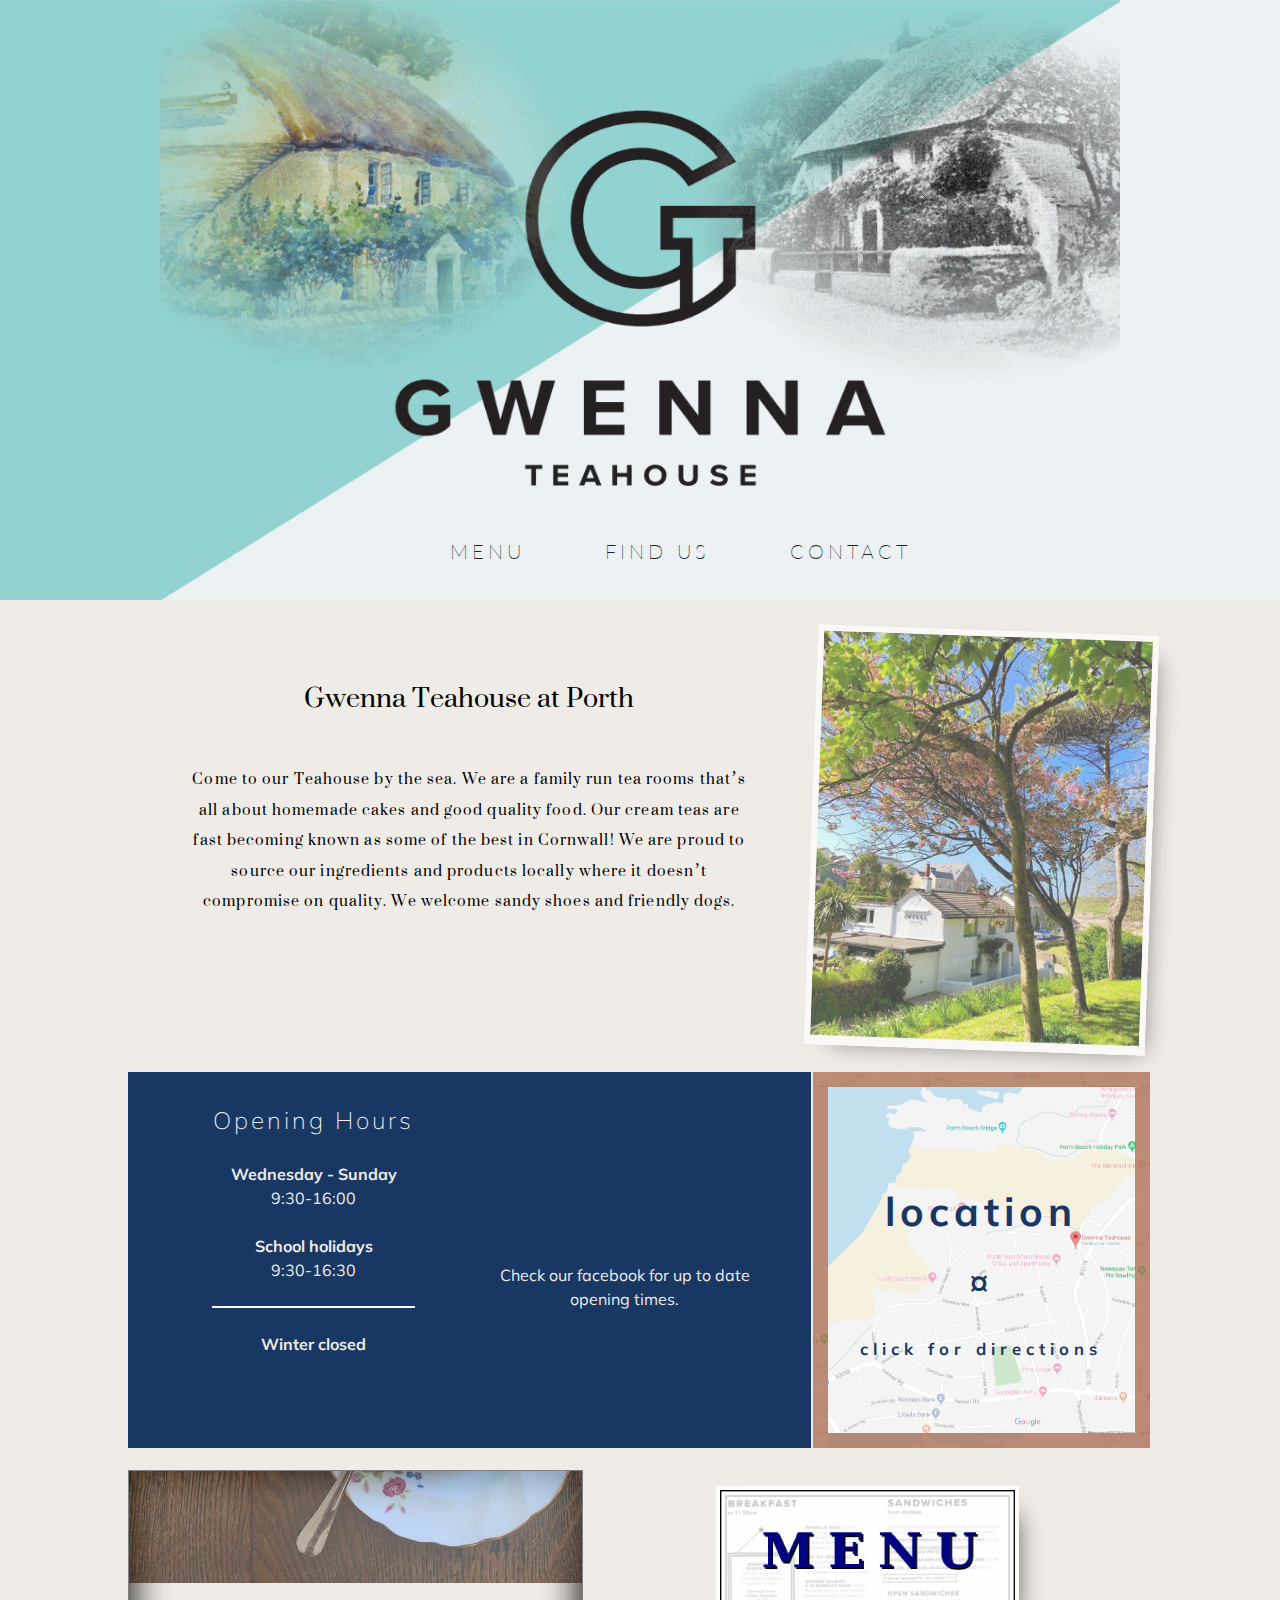
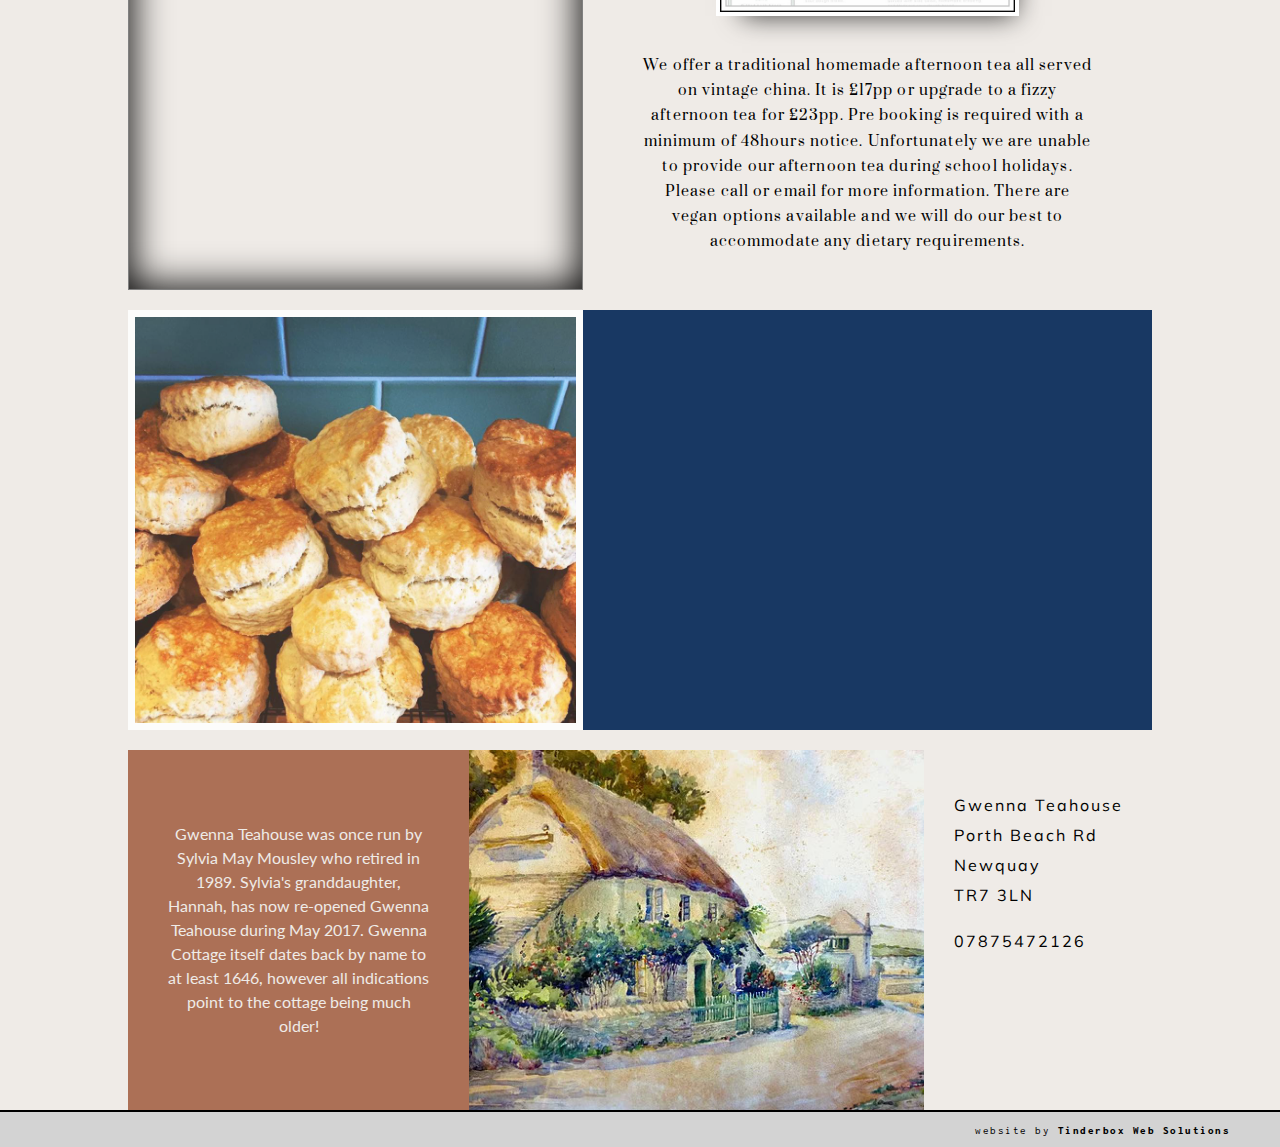
<file: index.html>
<!DOCTYPE html>
<html lang="en">

<head>
  <meta charset="UTF-8">
  <meta name="description"
    content="Gwenna Teahouse. Enjoy tea, coffee and cakes at our beach-side cafe. We also serve a range of breakfast and lunch options.Located just beside Porth Beach, Newquay.">
  <meta content="width=device-width, initial-scale=1" name="viewport">
  <meta http-equiv="X-UA-Compatible" content="ie=edge">
  <link href="https://fonts.googleapis.com/css?family=Inconsolata|Lato|Muli|Suranna|Viga" rel="stylesheet">
  <link rel="stylesheet" href="https://use.fontawesome.com/releases/v5.7.2/css/all.css"
    integrity="sha384-fnmOCqbTlWIlj8LyTjo7mOUStjsKC4pOpQbqyi7RrhN7udi9RwhKkMHpvLbHG9Sr" crossorigin="anonymous">
  <title>Gwenna Teahouse</title>
  <link rel="stylesheet" href="CSS/gwenna.css">
  <link rel="stylesheet" href="CSS/lightbox.min.css">
</head>

<body>
  <header>
    <div id="home" class="large-nav reveal">
      <div class="left-large"></div>
      <div class="header-large">
        <nav class="nav-bar">
          <ul class="nav-links">
            <li><a href="#menu">Menu</a></li>
            <li><a href="#location">Find Us</a></li>
            <li><a href="#contact">Contact</a></li>
          </ul>
        </nav>
      </div>
      <div class="right-large"></div>
    </div>
    <div id="slim-nav" class="slim-nav">
      <div class="left-slim"></div>
      <div class="header-slim">
        <nav class="nav-bar"> <span class="open-menu" id="open-menu"> 
          <a> 
            <svg>
                <path d="M0,5 30,5" stroke="#211e20" stroke-width="5" />
                <path d="M0,14 30,14" stroke="#211e20" stroke-width="5" />
                <path d="M0,23 30,23" stroke="#211e20" stroke-width="5" /> </svg> </a> </span> <a class="home-button"
            href="#home"></a> <a class="home-button-slim" href="#home-slim"></a>
          <ul class="nav-links">
            <li><a href="#menu">Menu</a></li>
            <li><a href="#location">Find Us</a></li>
            <li><a href="#contact">Contact</a></li>
          </ul>
        </nav>
      </div>
      <div class="right-slim"></div>
    </div>
    <div class="side-menu" id="side-menu"> <a id="close-menu" class="close-menu">&times;</a> <a href="#menu"
        onClick="closeSideMenu();" class="fix">Menu</a> <a href="#location" onClick="closeSideMenu();" class="fix">Find
        Us</a> <a href="#contact" onClick="closeSideMenu();" class="fix">Contact</a> 
        <div class="flex">
          <a
          href="https://www.facebook.com/gwennateahouseporth/" onClick="closeSideMenu();" rel="noopener" target="_blank">
          <i class="fab fa-facebook-square"></i>
        </a> 
          <a href="https://www.instagram.com/gwennateahouse/"
          rel="noopener" onClick="closeSideMenu();" target="_blank"><i class="fab fa-instagram"></i></a></div>
        </div>
  </header>
  <div class="mobile-spacing"></div>
  <div class="home-link" id="home-slim"></div>
  <div id="wrapper" class="wrapper">
    <section class="welcome">
      <h1>Gwenna Teahouse at Porth</h1>
      <p>Come to our Teahouse by the sea. We are a family run tea rooms that’s all about homemade cakes and good quality
        food. Our cream teas are fast becoming known as some of the best in Cornwall! We are proud to source our
        ingredients and products locally where it doesn’t compromise on quality. We welcome sandy shoes and friendly
        dogs.</p>
    </section>
    <section class="open">
      <div class="open-content">
        <div class="first-div">
          <h2>Opening Hours</h2> <br>
          <h4>Wednesday - Sunday </h4>
          <p>9:30-16:00</p><br>
          <h4>School holidays </h4>
          <p>9:30-16:30</p> <br>
          <div class="divider"></div> <br>
          <h4>Winter closed</h4>
        </div>
        <div class="second-div"> <br> <i class="far fa-clock"></i> <br> <br>
          <p>Check our facebook for up to date opening times.</p>
        </div>
      </div>
    </section>
    <section class="menu">
      <div class="menu-link" id="menu"></div> 
        <a href="./images/menu-food-2022-small.jpg" data-lightbox="main-menu" data-title="Gwenna Teahouse" data-alt="our menu">
        <!-- <a data-fslightbox="menus" href="/images/menu-food-2021.jpg"> -->
          <img src="./images/menu-crop.jpg" alt="menu">
        </a> 
        <!-- <a data-fslightbox="menus" href="/images/menu-drinks-2021.jpg"></a> -->
          <a  href="./images/menu-drinks-2022-small.jpg" data-lightbox="main-menu" data-title="Drinks Menu" data-alt="our drinks"></a>
        <p>We offer a traditional homemade afternoon tea all served on vintage china. It is £17pp or upgrade to a fizzy 
          afternoon tea for £23pp. Pre booking is required with a minimum of 48hours notice. Unfortunately we are unable 
          to provide our afternoon tea during school holidays. Please call or email for more information.  There are vegan 
          options available and we will do our best to accommodate any dietary requirements.</p>
    </section>
    <section class="location">
      <div class="location-link" id="location"></div> <a
        href="https://www.google.com/maps/place/Gwenna+Teahouse/@50.4229313,-5.0592242,17z/data=!3m1!4b1!4m5!3m4!1s0x486b0e1498c383ef:0x7b16b7b165217038!8m2!3d50.4229313!4d-5.0570355"
        rel="noopener" target="_blank">
        <div>
          <h1><i class="fas fa-map-marked-alt"></i></h1>
        </div>
        <div>
          <h1>location</h1>
        </div>
        <div>
          <h2>&#164;</h2>
        </div>
        <div>
          <h5>click for directions</h5>
        </div>
      </a>
    </section>
    <section class="contact">
      <div class="contact-link" id="contact"></div>
      <!-- <p> The Teahouse is available for private hire, please email us for details and quotes. Booking is required with
        at least 24hours notice. Message us with Facebook or by email ...</p> <span class="reveal-mail">
        <p>CLICK TO REVEAL ADDRESS</p> -->
      </span></p> <br>
      <div class="social-icons"><a href="https://www.facebook.com/gwennateahouseporth/" rel="noopener"
          target="_blank"><i class="fab fa-facebook-square"></i></a><a href="https://www.instagram.com/gwennateahouse/"
          rel="noopener" target="_blank"><i class="fab fa-instagram"></i></a></div>
    </section>
    <section class="imgCar">
      <div class="slides first-slide" id="pictures"> <img src="./images/scones.jpg" alt="scones" style="width:100%">
      </div>
      <div class="slides" id="pictures"> <img class="lazy" src="./images/lazy-open.jpg" data-src="./images/open.jpg"
          alt="our cafe" style="width:100%"></div>
      <div class="slides" id="pictures"> <img class="lazy" src="./images/lazy-luggage.png"
          data-src="./images/luggage.jpg" alt="luggage" style="width:100%"></div>
      <div class="slides" id="pictures"> <img class="lazy" src="./images/lazy-unicorn-cake.jpg"
          data-src="./images/unicorn-cake.jpg" alt="unicorn cake" style="width:100%"></div>
      <div class="slides" id="pictures"> <img class="lazy" src="./images/lazy-sponge-top.png"
          data-src="./images/blue-berry-sponge-top.jpg" alt="blue berry cake" style="width:100%"></div>
      <div class="slides" id="pictures"> <img class="lazy" src="./images/lazy-cake-stand.png"
          data-src="./images/cake-stand.jpg" alt="cake stand" style="width:100%"></div>
      <div class="slides" id="pictures"> <img class="lazy" src="./images/lazy-b&s.png"
          data-src="./images/bucket&spade-cake.jpg" alt="cake and flowers" style="width:100%"></div>
      <div class="slides" id="pictures"> <img class="lazy" src="./images/lazy-blue.png"
          data-src="./images/blue-berry-sponge.jpg" alt="more cake" style="width:100%"></div>
      <div class="slides" id="pictures"> <img class="lazy" src="./images/lazy-blue.png"
          data-src="./images/christmas-tree-cake.jpg" alt="our cafe" style="width:100%"></div>
    </section>
    <section class="about">
      <p>Gwenna Teahouse was once run by Sylvia May Mousley who retired in 1989. Sylvia's granddaughter, Hannah, has
        now re-opened Gwenna Teahouse during May 2017. Gwenna Cottage itself dates back by name to at least 1646,
        however all indications point to the cottage being much older!</p>
    </section>
    <section class="address">
      <ul>
        <li>Gwenna Teahouse</li>
        <li>Porth Beach Rd</li>
        <li>Newquay</li>
        <li>TR7 3LN</li>
      </ul>
      <a href="tel:07875472126" style="color: inherit; text-decoration: none; margin-top: 1rem;"><p>07875472126</p></a>
    </section>
    <div class="pic1"></div>
    <div class="pic2"></div>
    <div class="para1box"> <img class="rellax para" src="./images/cake&flowers.jpg" data-rellax-percentage="0.7"
        alt="cake and flowers"></div>
    <div class="para2box"> <img class="rellax para" src="./images/walnut-cake.jpg" data-rellax-percentage="0.7"
        alt="walnut cake"></div>
    <div class="old-paint"></div>
  </div>
  <footer>
    <p style="font-size: 0.7rem">website by <a href="https://tinderboxwebsolutions.com" rel="noopener" target="_blank">Tinderbox Web Solutions</a></p>
  </footer>
  <script src="javascript/lightbox-plus-jquery.min.js"></script>
  <!-- <script src="javascript/fslightbox.js"></script> -->
  <script src="javascript/rellax.min.js"></script>
  <script src="javascript/gwenna.js"></script>
</body>

</html>
</file>
<file: CSS/gwenna.css>
/*colors for the site
------------------
off-white -  rgb( 239, 235, 231)
copper - rgb(172, 112, 86)
cornish-blue - rgb(24, 56, 99)
    -------------
from the logo
------------------
#ecf1f3
#92d3d1
#211e20
*/

/*font-family: 'Suranna', serif;
font-family: 'Viga', sans-serif;
font-family: 'Lato', sans-serif;
font-family: 'Muli', sans-serif;
font-family: 'Inconsolata', monospace;
*/

:root {
  --headerHeightLarge: 600px;
  --headerHeightSlim: 100px;
}

* {
  margin: 0;
  padding: 0;
}

body {
  /*overflow: hidden;*/
  background-color: rgb(239, 235, 231);
}

header {
  /*border-bottom: 1px solid #211e20;*/
}

.flex {
  display: flex;
}
.large-nav {
  opacity: 0;
  overflow: hidden;
  display: flex;
}

.header-large {
  background-image: url('../images/gwenna_logo_will_1.gif');
  background-position: center;
  background-size: 960px 100%;
  background-repeat: no-repeat;
  height: var(--headerHeightLarge);
  width: 960px;
}

header .left-large {
  background-color: #92d3d1;
  height: var(--headerHeightLarge);
  flex-grow: 1;
}

header .right-large {
  background-color: #ecf1f3;
  height: var(--headerHeightLarge);
  flex-grow: 1;
}

.slim-nav {
  position: fixed;
  display: flex;
  top: 0;
  justify-content: center;
  width: 100%;
  overflow: hidden;

  /*transition porperty*/
  opacity: 0;
  z-index: 10;
}

.header-slim {
  background-image: url('../images/gwenna_logo_1.gif');
  background-position: left;
  background-size: auto 100%;
  background-repeat: no-repeat;
  background-color: #ecf1f3;

  height: var(--headerHeightSlim);
  width: 100%;
  max-width: 960px;
}

.left-slim {
  background-color: #92d3d1;
  flex-grow: 1;
  height: var(--headerHeightSlim);
}

.right-slim {
  background-color: #ecf1f3;
  flex-grow: 1;
  height: var(--headerHeightSlim);
}

.open-menu {
  float: right;
  padding: 30px;
  display: none;
  width: 30px;
  height: 30px;
}

.nav-bar {
  background-color: transparent;
  overflow: hidden;
  height: 100%;
}

.nav-bar a {
  display: block;
  text-decoration: none;
  font-family: 'Lato', sans-serif;
  font-size: 20px;
  letter-spacing: 4px;
  font-weight: 200;
  color: #211e20;
  transition: transform 0.3s;
}

.nav-bar ul {
  height: 100%;
  margin: 8px 0 0 0;
  list-style: none;
  display: flex;
  justify-content: center;
  flex-wrap: nowrap;
  align-items: flex-end;
}

.nav-bar ul li {
  text-transform: uppercase;
  padding: 0 0 45px 80px;
}

.nav-bar a:hover {
  -webkit-transform: scale(1.2, 1.2);
  -ms-transform: scale(1.2, 1.2);
  transform: scale(1.2, 1.2);
}

.nav-bar a.home-button {
  display: block;
  width: 130px;
  height: 100px;
  float: left;
  z-index: 4;
}

.nav-bar a.home-button-slim {
  display: none;
  width: 130px;
  height: 100px;
  z-index: 20;
  float: left;
}

.side-menu {
  height: 100%;
  width: 0;
  position: fixed;
  z-index: 13;
  top: 0;
  right: 0;
  background-color: #111;
  overflow-x: hidden;
  padding-top: 60px;
  transition: width 0.3s;
}

.side-menu a {
  padding: 10px 30px 10px 10px;
  text-decoration: none;
  font-size: 22px;
  color: #ccc;
  display: block;
}

/*prevent text from shifting line while the menu resizes*/
.fix {
  min-width: 250px;
}

.side-menu a:hover {
  color: white;
}

.side-menu .btn-close {
  color: #fff;
}

.side-menu .close-menu {
  position: absolute;
  top: 0;
  left: 0;
  font-size: 36px;
  margin-right: 50px;
}

/*header transitions*/
.reveal {
  opacity: 1;
  transition: opacity 0.2s ease-in;
}

/*adjust content down when screen is smaller and fixed nav is used*/
.mobile-spacing {
  display: none;
  height: 0;
}

/*divs to offset the fixed nav-bar*/
.home-link {
  position: absolute;
  top: 0px;
  left: 0;
  width: 100px;
  height: 100px;
}

.menu-link {
  position: absolute;
  top: -110px;
  left: 0;
  width: 100px;
  height: 100px;
}

.location-link {
  position: absolute;
  top: -110px;
  left: 0;
  width: 100px;
  height: 100px;
}

.contact-link {
  position: absolute;
  top: -110px;
  left: 0;
  width: 100px;
  height: 100px;
}

/*content start*/
/*---------------------------------*/

.wrapper {
  display: grid;
  grid-template: 420px 380px 420px 420px 360px / repeat(9, 1fr);
  grid-row-gap: 20px;

  max-width: 1024px;
  margin: 30px auto 0 auto;

  z-index: 0;
  background: transparent;
  transition: margin-right 0.5s;
}

.welcome {
  grid-area: 1 / 1 / 2 / 7;

  font-family: 'Suranna', serif;
  text-align: center;
  /* padding: 30px; */
  font-size: 18px;
}
.welcome h1 {
  font-family: 'Suranna', serif;
  font-weight: 200;
  font-size: 32px;
  margin: 2rem auto;
}
.welcome p {
  line-height: 1.7;
  padding: 0 60px;
  letter-spacing: 1.1px;
  margin-bottom: 2rem;
}

.open {
  grid-area: 2 / 1 / 3 / 7;

  background-color: rgb(24, 56, 99);
  color: rgb(239, 235, 231);

  display: flex;
  flex-direction: column;
  justify-content: flex-start;
  text-align: center;

  font-family: 'Muli', sans-serif;
  line-height: 1.5;

  margin: 2px 0;
}
.divider {
  width: 65%;
  height: 1.5px;
  background-color: white;
  margin: 0 auto;
}

.open h2 {
  /* font-family: 'Suranna', serif; */
  font-size: 24px;
  letter-spacing: 3px;
  font-weight: 100;
}

.open i {
  font-size: 45px;
}

.open-content {
  display: flex;
  align-items: center;
  padding: 30px;
}

.open-content .first-div {
  min-width: 50%;
}

.open-content .second-div {
  min-width: 50%;
}

.location {
  grid-area: 2 / 7 / 3 / 10;
  background-image: url('../images/map.png');
  background-size: cover;

  border: 15px solid rgba(172, 112, 86, 0.8);
  margin: 2px;

  position: relative;
  display: flex;
}

.location a {
  display: flex;
  flex-direction: column;
  justify-content: space-around;
  text-align: center;
  padding: 50px 0;
  width: 100%;

  color: rgb(24, 56, 99);
  text-decoration: none;
  font-family: 'Muli', sans-serif;
  letter-spacing: 5px;
  font-size: 20px;
  line-height: 30px;
}

.location a:hover {
  color: rgb(239, 235, 231);
  background-color: rgba(172, 112, 86, 0.8);
}

.menu {
  grid-area: 3 / 5 / 4 / 10;
  position: relative;

  display: flex;
  text-align: center;
  flex-direction: column;
  /* align-items: center; */
  /* justify-content: space-around; */
}

.menu img {
  height: 130px;
  width: auto;
  transition: 0.3s;
  -webkit-box-shadow: 11px 15px 25px -15px rgba(0, 0, 0, 0.75);
  -moz-box-shadow: 11px 15px 25px -15px rgba(0, 0, 0, 0.75);
  box-shadow: 11px 15px 25px -15px rgba(0, 0, 0, 0.75);
  margin-bottom: 2rem;
  margin-top: 1rem;
}

.menu img:hover {
  transform: scale(1.1);
}
.menu p {
  padding: 0 60px;
  font-size: 18px;
  font-family: 'Suranna', serif;
  line-height: 1.4;
  margin-bottom: 2rem;
  letter-spacing: 1.1px;
}

.contact {
  grid-area: 4 / 5 / 5 / 10;
  position: relative;

  background-color: rgb(24, 56, 99);
  color: rgb(239, 235, 231);
  display: flex;
  flex-direction: column;
  justify-content: end;

  padding: 2rem;
  font-size: 16px;
  line-height: 38px;
  font-family: 'Lato', sans-serif;
}

.contact a {
  text-decoration: underline;
  color: rgb(239, 235, 231);
}

.contact a:hover {
  -webkit-transform: scale(1.2, 1.2);
  -ms-transform: scale(1.2, 1.2);
  transform: scale(1.2, 1.2);
}

.reveal-mail {
  color: pink;
  border: 1px dashed pink;
  cursor: pointer;
}

.reveal-mail:hover {
  -webkit-transform: scale(1.1, 1.1);
  -ms-transform: scale(1.1, 1.1);
  transform: scale(1.1, 1.1);
}

.social-icons {
  display: flex;
  justify-content: end;
  text-align: center;
  font-size: 50px;
}

.social-icons a i {
  margin-left: 1rem;
}

.about {
  grid-area: 5 / 1 / 6 / 4;
  padding: 40px;
  font-size: 16px;
  line-height: 1.5;

  display: flex;
  flex-direction: column;
  justify-content: center;
  text-align: center;

  background-color: rgb(172, 112, 86);
  color: rgb(239, 235, 231);
  font-family: 'Lato', sans-serif;
}

.address {
  grid-area: 5 / 8 / 6 / 10;

  display: flex;
  flex-direction: column;
  justify-content: flex-start;
  align-items: flex-start;

  padding: 40px 0px 10px 30px;

  font-size: 16px;
  font-family: 'Muli', sans-serif;
  letter-spacing: 2px;
  line-height: 30px;
}

.address ul {
  list-style: none;
}

.pic1 {
  grid-area: 1 / 7 / 2 / 10;
  background-image: url('../images/from-the-trees.jpg');
  opacity: 0.7;
  background-size: cover;
  background-repeat: no-repeat;
  background-position: center bottom;
  border: 6px solid white;
  transform: rotate(2deg);
  -webkit-box-shadow: 11px 10px 25px -15px rgba(0, 0, 0, 0.75);
  -moz-box-shadow: 11px 10px 25px -15px rgba(0, 0, 0, 0.75);
  box-shadow: 11px 10px 25px -15px rgba(0, 0, 0, 0.75);
}

.pic2 {
  display: none;
}

.para1box {
  grid-area: 3 / 1 / 4 / 5;
  position: relative;
  overflow: hidden;

  border: 1px solid grey;
  -webkit-box-shadow: inset 0px 0px 38px 2px rgba(0, 0, 0, 1);
  -moz-box-shadow: inset 0px 0px 38px 2px rgba(0, 0, 0, 1);
  box-shadow: inset 0px 0px 38px 2px rgba(0, 0, 0, 1);
}

.para2box {
  display: none;
  position: relative;
  overflow: hidden;

  border: 1px solid grey;
  -webkit-box-shadow: inset 0px 0px 38px 2px rgba(0, 0, 0, 1);
  -moz-box-shadow: inset 0px 0px 38px 2px rgba(0, 0, 0, 1);
  box-shadow: inset 0px 0px 38px 2px rgba(0, 0, 0, 1);
}

.para3box {
  display: none;
  position: relative;
  overflow: hidden;

  border: 1px solid grey;
  -webkit-box-shadow: inset 0px 0px 38px 2px rgba(0, 0, 0, 1);
  -moz-box-shadow: inset 0px 0px 38px 2px rgba(0, 0, 0, 1);
  box-shadow: inset 0px 0px 38px 2px rgba(0, 0, 0, 1);
}

.para {
  display: block;
  height: 150%;
  width: auto;
  position: absolute;
  top: 0;
  left: 0;
  box-sizing: border-box;
  opacity: 0.7;
}

.old-paint {
  grid-area: 5 / 4 / 6 / 8;
  background-image: url('../images/gwenna.jpg');
  background-size: auto 100%;
  background-repeat: no-repeat;
  background-position: center;
}

/* ------------------------------image carousel*/

.imgCar {
  grid-area: 4 / 1 / 5 / 5;
  max-height: 100%;
  width: auto;
  position: relative;
  margin: auto;
  overflow: hidden;
  margin: 0;
  border: 7px solid white;
  z-index: 6;
  opacity: 0.85;
}

.slides {
  position: absolute;
  display: none;
  left: 0;
  top: 0;
  z-index: -1;
  width: 100%;
}

.current-slide {
  position: relative;
  display: block;

  left: 0;
  top: 0;
  width: 100%;
  z-index: 3;
  animation-name: trans;
  animation-duration: 0.8s;
  animation-timing-function: ease-in-out;
  -webkit-animation-name: trans;
  -webkit-animation-duration: 0.8s;
  -webkit-animation-timing-function: ease-in-out;
}

.previous-slide {
  position: absolute;
  display: block;
  left: 0;
  top: 0;
  z-index: 0;
  height: 100%;
  animation-name: prev;
  animation-duration: 0.8s;
  animation-timing-function: ease-in-out;
  -webkit-animation-name: prev;
  -webkit-animation-duration: 0.8s;
  -webkit-animation-timing-function: ease-in-out;
}

.first-slide {
  position: relative;
  display: block;
  left: 0;
  top: 0;
  z-index: -1;
  height: 100%;
}
/* ------------------------------image carousel - end*/

footer {
  background-color: #d3d3d3;
  width: 100%;
  height: 35px;

  display: flex;
  justify-content: flex-end;
  align-items: center;

  font-family: 'Inconsolata', monospace;
  border-top: 2px solid black;
  letter-spacing: 1.5px;
}

footer a {
  color: inherit;
  text-decoration: none;
  font-weight: 800;
}
footer p {
  padding: 0 50px;
}

/*tablet sizing*/
@media only screen and (max-width: 990px) {
  .wrapper {
    display: grid;
    grid-template: 380px 300px 320px 410px 400px 320px 320px / repeat(8, 1fr);
    grid-row-gap: 20px;
  }

  .welcome {
    grid-area: 1 / 1 / 2 / 6;
    font-size: 16px;
  }
  .welcome h1 {
    margin: 1rem 0;
  }

  .pic1 {
    grid-area: 1 / 6 / 2 / 9;
  }

  .open {
    grid-area: 2 / 1 / 3 / 9;
  }

  .open {
    font-size: 14px;
    line-height: 1.4;
  }

  .open h2 {
    font-size: 24px;
  }
  .divider {
    width: 50%;
  }

  .open-content .first-div {
    min-width: 50%;
  }

  .open-content .second-div {
    padding: 0 80px 0 0;
    min-width: 50%;
  }

  .location {
    grid-area: 3 / 5 / 4 / 9;
  }

  .location a {
    padding: 30px 0;
    font-size: 20px;
  }

  .para {
    height: 250%;
    width: auto;
  }

  .menu {
    grid-area: 4 / 1 / 5 / 6;
    font-size: 16px;
    max-width: 80vw;
    margin: auto;
  }

  .menu img {
    height: 90px;
    margin-bottom: 1rem;
  }

  .para2box {
    grid-area: 4 / 6 / 5 / 9;
    display: block;
  }

  .contact {
    grid-area: 5 / 1 / 6 / 5;
    /* font-size: 16px; */
    /* line-height: 35px; */
  }

  .imgCar {
    grid-area: 5 / 5 / 6 / 9;
  }

  .about {
    grid-area: 6 / 5 / 7 / 9;
    /* line-height: 35px; */
  }

  .address {
    grid-area: 7 / 1 / 8 / 5;
  }

  .old-paint {
    grid-area: 6 / 1 / 7 / 5;
  }

  .pic2 {
    display: block;
    grid-area: 7 / 5 / 8 / 9;
    background-image: url('../images/outside-tea.jpg');
    background-size: cover;
    background-position: center;
    opacity: 0.85;
  }

  footer {
    justify-content: center;
  }
}

@media only screen and (max-width: 600px) {
  .large-nav {
    display: none;
  }

  .slim-nav {
    opacity: 1;
  }

  .mobile-spacing {
    display: block;
    height: 100px;
    width: 100%;
  }

  .header-logo {
    background-image: url('../images/gwenna_logo_1.gif');
    background-position: 20%;
    background-size: auto 100%;
    background-repeat: no-repeat;
    height: 100px;
    width: 100%;
    max-width: 960px;
    margin: 0 auto;
  }

  .nav-bar a.home-button {
    display: none;
  }

  .nav-bar a.home-button-slim {
    display: block;
  }

  .open-menu {
    display: block;
  }

  .nav-bar ul {
    display: none;
  }

  .wrapper {
    display: grid;
    grid-template: 100vw 350px 240px 175px 200px 120px 420px 180px 105px 100vw 300px 300px 320px / 100%;
    grid-row-gap: 0;
  }

  .pic1 {
    grid-area: 1 / 1 / 2 / 2;
  }

  .welcome {
    grid-area: 2 / 1 / 3 / 2;

    margin: 1rem auto;
    font-size: 16px;
    line-height: 7vw;
  }
  .welcome h1 {
    font-size: 24px;
  }
  .welcome p {
    padding: 0 30px;
    text-align: left;
  }

  .open {
    grid-area: 3 / 1 / 5/ 2;
    padding: 50px 20px 20px 20px;
    padding: 0;
  }

  .open-content {
    flex-direction: column;
    justify-content: space-around;
    height: 100%;
    font-size: 14px;
    line-height: 1.5;
  }
  .open h4 {
    font-size: 18px;
  }

  .open i {
    font-size: 25px;
    line-height: 1px;
  }

  .open-content .first-div {
    min-width: 0;
  }

  .open-content .second-div {
    padding: 0 29px;
    min-width: 0;
  }

  .location {
    grid-area: 5 / 1 / 6 / 2;
    font-size: 5vw;
    line-height: 6vw;
  }

  .location a {
    padding: 10px 0;
  }

  .para1box {
    grid-area: 6 / 1 / 7 / 2;
    border: none;
  }

  .para3box {
    display: none;
  }

  .para2box {
    display: block;
    grid-area: 8 / 1 / 9 / 2;
  }

  .para {
    width: 180%;
    height: auto;
  }

  .menu {
    grid-area: 7 / 1 / 8 / 2;

    line-height: 1.3;
  }
  .menu p {
    padding: 0;
    font-size: 16px;
    letter-spacing: ;
    text-align: left;
  }

  .menu img {
    height: 80px;
  }

  .contact {
    grid-area: 9 / 1 / 10 / 2;
    padding: 30px;
    line-height: 1.5;
  }

  .social-icons {
    font-size: 35px;
  }

  .imgCar {
    grid-area: 10 / 1 / 11 / 2;
  }

  .about {
    grid-area: 11 / 1 / 12 / 2;
    text-align: left;
  }

  .old-paint {
    grid-area: 12 / 1 / 13 / 2;
  }

  .address {
    grid-area: 13 / 1 / 14 / 2;
  }
  footer {
    font-size: 14px;
    letter-spacing: 4px;
  }
}

/*
@media only screen and (min-width: 320px) and (max-width: 479px){ ... }

@media only screen and (min-width: 480px) and (max-width: 767px){ ... }

@media only screen and (min-width: 768px) and (max-width: 991px){ ... }

@media only screen and (min-width: 992px) and (max-width: 1999px){ ... }
*/

@-webkit-keyframes trans {
  from {
    z-index: 1;
    transform: translateX(100%);
  }

  to {
    z-index: 2;
    transform: translateX(0%);
  }
}

@keyframes trans {
  from {
    z-index: 1;
    transform: translateX(100%);
  }

  to {
    z-index: 2;
    transform: translateX(0%);
  }
}

@-webkit-keyframes prev {
  from {
    z-index: 2;
    transform: translateX(0%);
  }

  to {
    z-index: 1;
    transform: translateX(-100%);
  }
}

@keyframes prev {
  from {
    z-index: 2;
    transform: translateX(0%);
  }

  to {
    z-index: 1;
    transform: translateX(-100%);
  }
}
</file>
